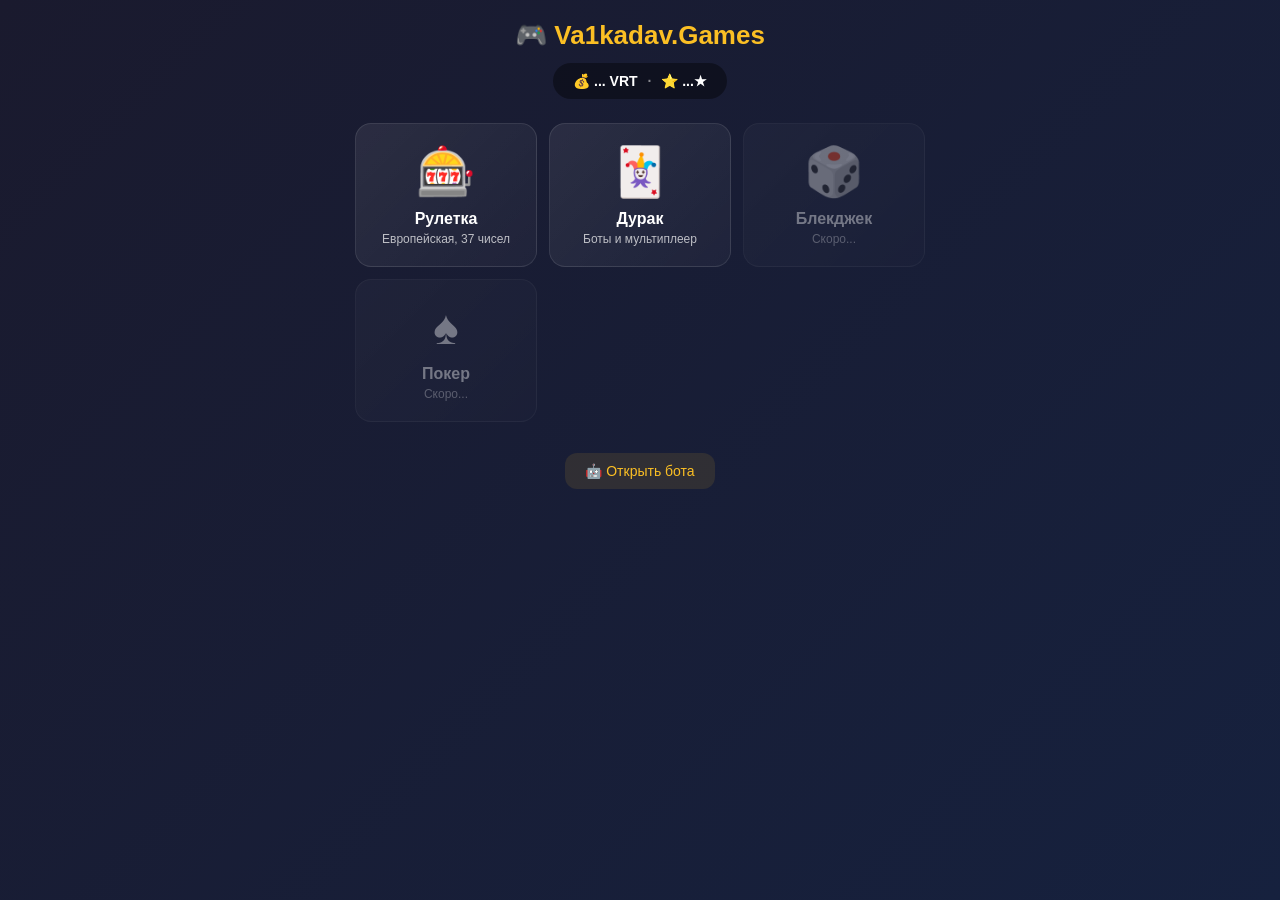
<file: index.html>
<!DOCTYPE html>
<html lang="ru">
<head>
<meta charset="UTF-8">
<meta name="viewport" content="width=device-width, initial-scale=1.0">
<title>🎮 Va1kadav.Games</title>
<link rel="stylesheet" href="style.css">
<script src="https://telegram.org/js/telegram-web-app.js"></script>
</head>
<body>
  <div class="app">
    <header>
      <h1>🎮 Va1kadav.Games</h1>
      <div class="balance">
        💰 <span id="bal-vrt">...</span> VRT
        <span class="sep">·</span>
        ⭐ <span id="bal-stars">...</span>★
      </div>
    </header>

    <div class="games-grid">
      <a class="game-card" href="./roulette/">
        <div class="game-icon">🎰</div>
        <div class="game-name">Рулетка</div>
        <div class="game-desc">Европейская, 37 чисел</div>
      </a>

      <a class="game-card" href="./durak/">
        <div class="game-icon">🃏</div>
        <div class="game-name">Дурак</div>
        <div class="game-desc">Боты и мультиплеер</div>
      </a>

      <!-- Здесь легко добавлять новые игры -->
      <div class="game-card disabled">
        <div class="game-icon">🎲</div>
        <div class="game-name">Блекджек</div>
        <div class="game-desc">Скоро...</div>
      </div>

      <div class="game-card disabled">
        <div class="game-icon">♠️</div>
        <div class="game-name">Покер</div>
        <div class="game-desc">Скоро...</div>
      </div>
    </div>

    <div class="footer">
      <a href="https://t.me/Va1kadavGames_bot">🤖 Открыть бота</a>
    </div>
  </div>

<script>
const API_URL = "https://va1kadav-roulette-backend.loca.lt";
const REQUEST_HEADERS = {
  'Content-Type': 'application/json',
  'bypass-tunnel-reminder': 'true',
  'User-Agent': 'Va1kadavBot/1.0'
};
const tg = window.Telegram.WebApp;
tg.ready();
tg.expand();

async function loadBalance() {
  try {
    const res = await fetch(`${API_URL}/api/durak/me`, {
      method: 'POST',
      headers: REQUEST_HEADERS,
      body: JSON.stringify({ init_data: tg.initData })
    }).then(r => r.json());
    if (res.ok) {
      document.getElementById('bal-vrt').textContent = res.user.balance_vrt;
      document.getElementById('bal-stars').textContent = res.user.balance_stars;
    }
  } catch (e) {
    document.getElementById('bal-vrt').textContent = 'ошибка';
  }
}
loadBalance();
</script>
</body>
</html>
</file>
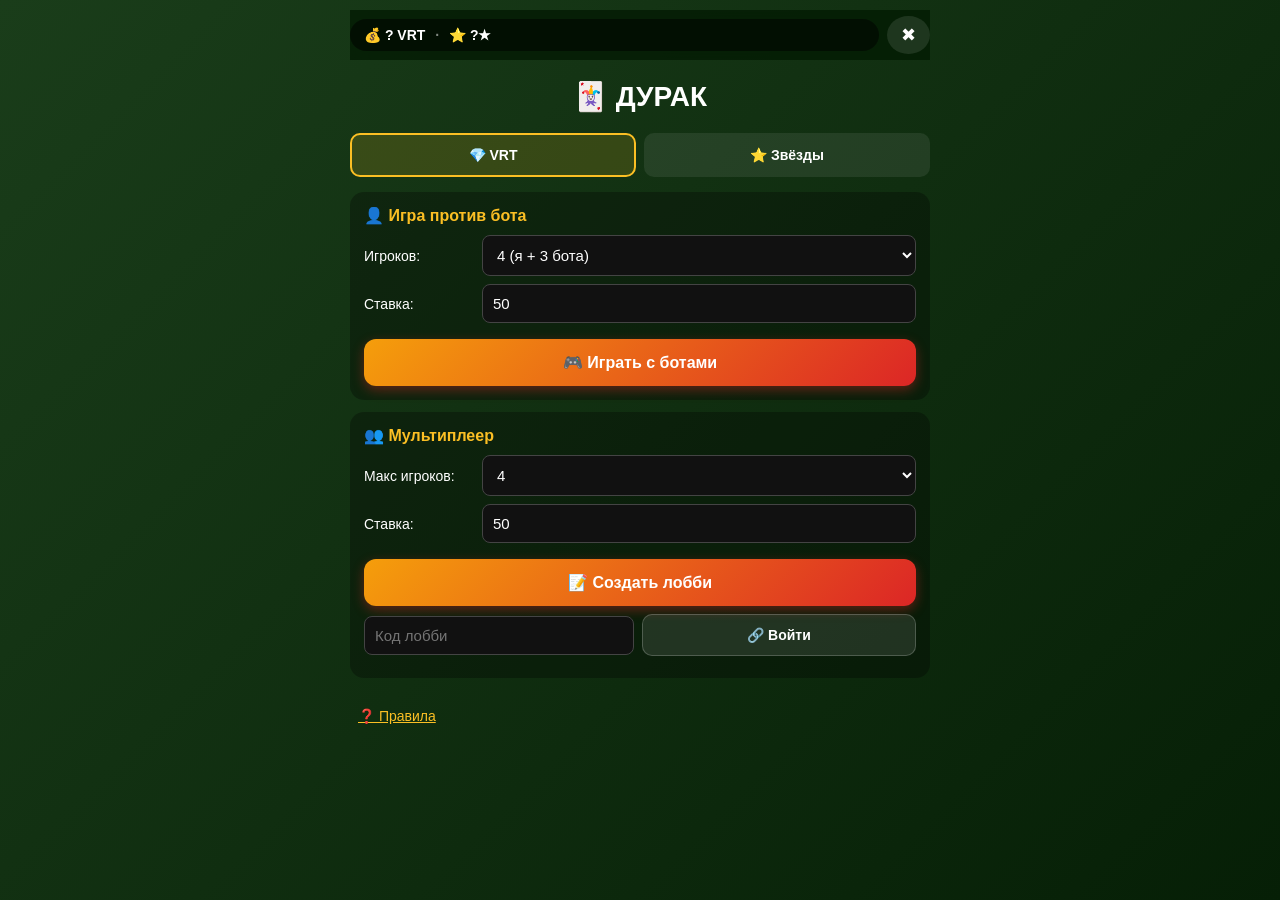
<file: durak/index.html>
<!DOCTYPE html>
<html lang="ru">
<head>
<meta charset="UTF-8">
<meta name="viewport" content="width=device-width, initial-scale=1.0, user-scalable=no">
<title>🃏 Дурак</title>
<link rel="stylesheet" href="style.css">
<script src="https://telegram.org/js/telegram-web-app.js"></script>
</head>
<body>
  <div id="app">
    <!-- Шапка -->
    <header>
      <div class="balance">
        💰 <span id="bal-vrt">...</span> VRT
        <span class="sep">·</span>
        ⭐ <span id="bal-stars">...</span>★
      </div>
      <button id="close-btn">✖</button>
    </header>

    <!-- Загрузка -->
    <div id="loading">Загрузка...</div>

    <!-- Главное меню игры -->
    <div id="menu" style="display:none;">
      <h1>🃏 ДУРАК</h1>

      <div class="mode-switch">
        <button class="mode-btn active" data-mode="vrt">💎 VRT</button>
        <button class="mode-btn" data-mode="stars">⭐ Звёзды</button>
      </div>

      <div class="section">
        <h2>👤 Игра против бота</h2>
        <div class="row">
          <label>Игроков:</label>
          <select id="bot-players">
            <option value="2">2 (я + 1 бот)</option>
            <option value="3">3 (я + 2 бота)</option>
            <option value="4" selected>4 (я + 3 бота)</option>
            <option value="5">5 (я + 4 бота)</option>
            <option value="6">6 (я + 5 ботов)</option>
          </select>
        </div>
        <div class="row">
          <label>Ставка:</label>
          <input id="bot-bet" type="number" value="50" min="10">
        </div>
        <button id="start-bot" class="primary-btn">🎮 Играть с ботами</button>
      </div>

      <div class="section">
        <h2>👥 Мультиплеер</h2>
        <div class="row">
          <label>Макс игроков:</label>
          <select id="mp-players">
            <option value="2">2</option>
            <option value="3">3</option>
            <option value="4" selected>4</option>
            <option value="5">5</option>
            <option value="6">6</option>
          </select>
        </div>
        <div class="row">
          <label>Ставка:</label>
          <input id="mp-bet" type="number" value="50" min="10">
        </div>
        <button id="create-room" class="primary-btn">📝 Создать лобби</button>
        <div class="row">
          <input id="join-code" placeholder="Код лобби" maxlength="6">
          <button id="join-room" class="secondary-btn">🔗 Войти</button>
        </div>
      </div>

      <button id="open-rules" class="link-btn">❓ Правила</button>
    </div>

    <!-- Игра -->
    <div id="game" style="display:none;">
      <div id="trump-bar">
        🎴 Козырь: <span id="trump-suit"></span>
        · Колода: <span id="deck-count">0</span>
      </div>

      <!-- Другие игроки -->
      <div id="opponents"></div>

      <!-- Стол -->
      <div id="table"></div>

      <!-- Мои карты -->
      <div id="my-hand"></div>

      <!-- Кнопки -->
      <div id="actions">
        <button id="btn-pass" class="secondary-btn">🏁 Пас</button>
        <button id="btn-take" class="secondary-btn">🙈 Взять</button>
        <button id="btn-exit" class="link-btn">🚪 Выйти</button>
      </div>

      <div id="status"></div>
    </div>

    <!-- Лобби (мультиплеер) -->
    <div id="lobby" style="display:none;">
      <h1>🃏 Лобби</h1>
      <div class="lobby-code">
        Код: <span id="lobby-code"></span>
        <button id="copy-code" class="link-btn">📋</button>
      </div>
      <div id="lobby-players"></div>
      <button id="start-mp" class="primary-btn">🎮 Начать</button>
      <button id="leave-lobby" class="link-btn">🚪 Выйти</button>
    </div>

    <!-- Победители -->
    <div id="result" style="display:none;"></div>
  </div>

<script src="app.js"></script>
</body>
</html>
</file>
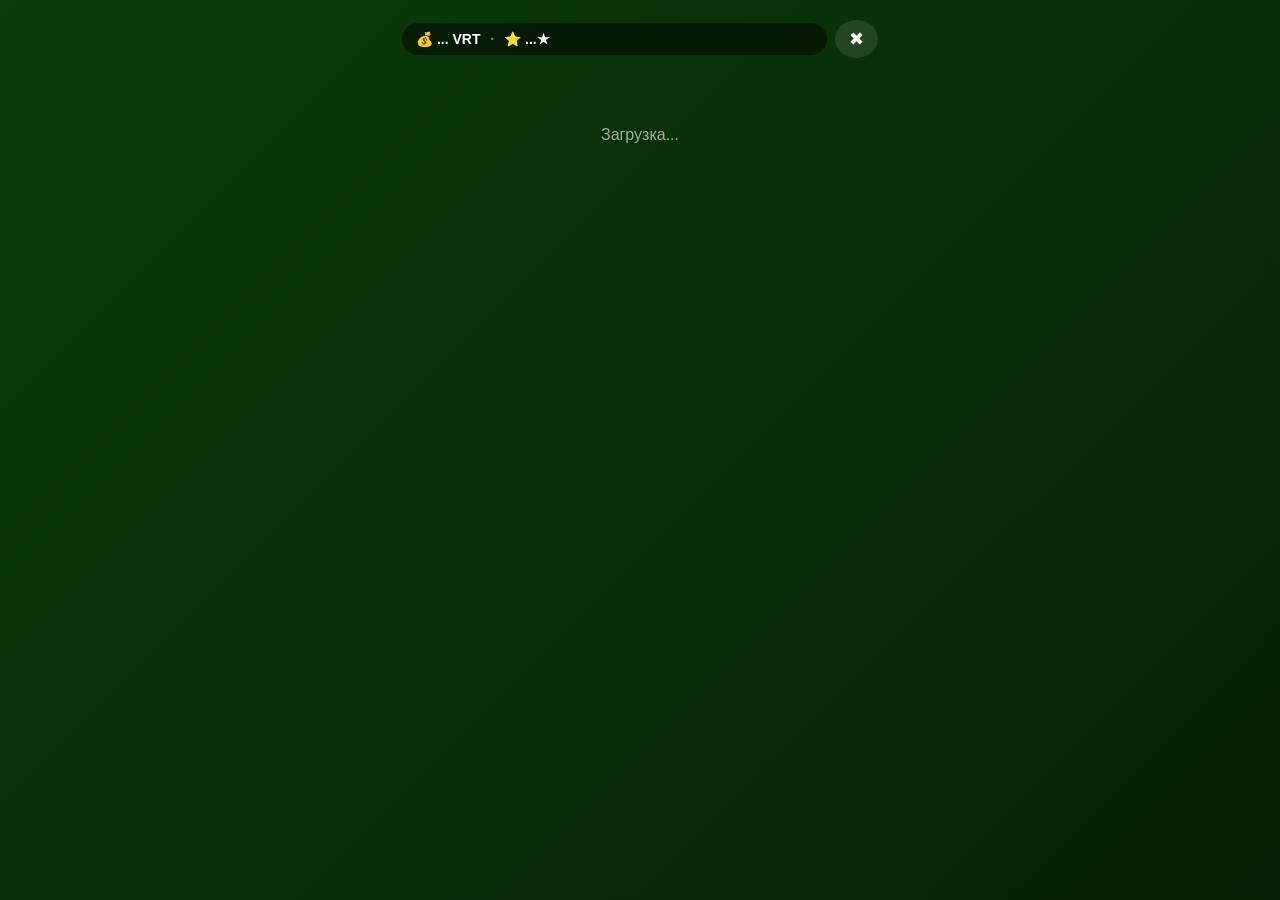
<file: roulette/index.html>
<!DOCTYPE html>
<html lang="ru">
<head>
<meta charset="UTF-8">
<meta name="viewport" content="width=device-width, initial-scale=1.0, user-scalable=no">
<title>🎰 Рулетка Va1kadav</title>
<link rel="stylesheet" href="style.css">
<script src="https://telegram.org/js/telegram-web-app.js"></script>
</head>
<body>
  <div id="app">
    <header>
      <div class="balance">
        💰 <span id="balance-vrt">...</span> VRT
        <span class="sep">·</span>
        ⭐ <span id="balance-stars">...</span>★
      </div>
      <button id="close-btn">✖</button>
    </header>

    <div id="loading">Загрузка...</div>

    <div id="game" style="display:none;">
      <canvas id="wheel" width="320" height="320"></canvas>
      <div id="result"></div>

      <div class="mode-switch">
        <button class="mode-btn active" data-mode="vrt">💎 VRT</button>
        <button class="mode-btn" data-mode="stars">⭐ Звёзды</button>
      </div>

      <div class="bet-section">
        <label>Ставка: <input id="bet" type="number" value="50" min="10"></label>
        <div class="quick-bets">
          <button data-add="10">+10</button>
          <button data-add="50">+50</button>
          <button data-add="100">+100</button>
          <button data-add="500">+500</button>
        </div>
      </div>

      <div class="table">
        <button class="zero" data-bet="straight:0">0</button>
        <div class="numbers" id="numbers"></div>
      </div>

      <div class="outside-bets">
        <button data-bet="red">🔴 Красное x2</button>
        <button data-bet="black">⚫ Чёрное x2</button>
        <button data-bet="even">Чётное x2</button>
        <button data-bet="odd">Нечётное x2</button>
        <button data-bet="low">1-18 x2</button>
        <button data-bet="high">19-36 x2</button>
        <button data-bet="dozen1">1-12 x3</button>
        <button data-bet="dozen2">13-24 x3</button>
        <button data-bet="dozen3">25-36 x3</button>
      </div>

      <button id="spin-btn" disabled>🎰 КРУТИТЬ</button>
    </div>
  </div>

<script src="app.js"></script>
</body>
</html>
</file>
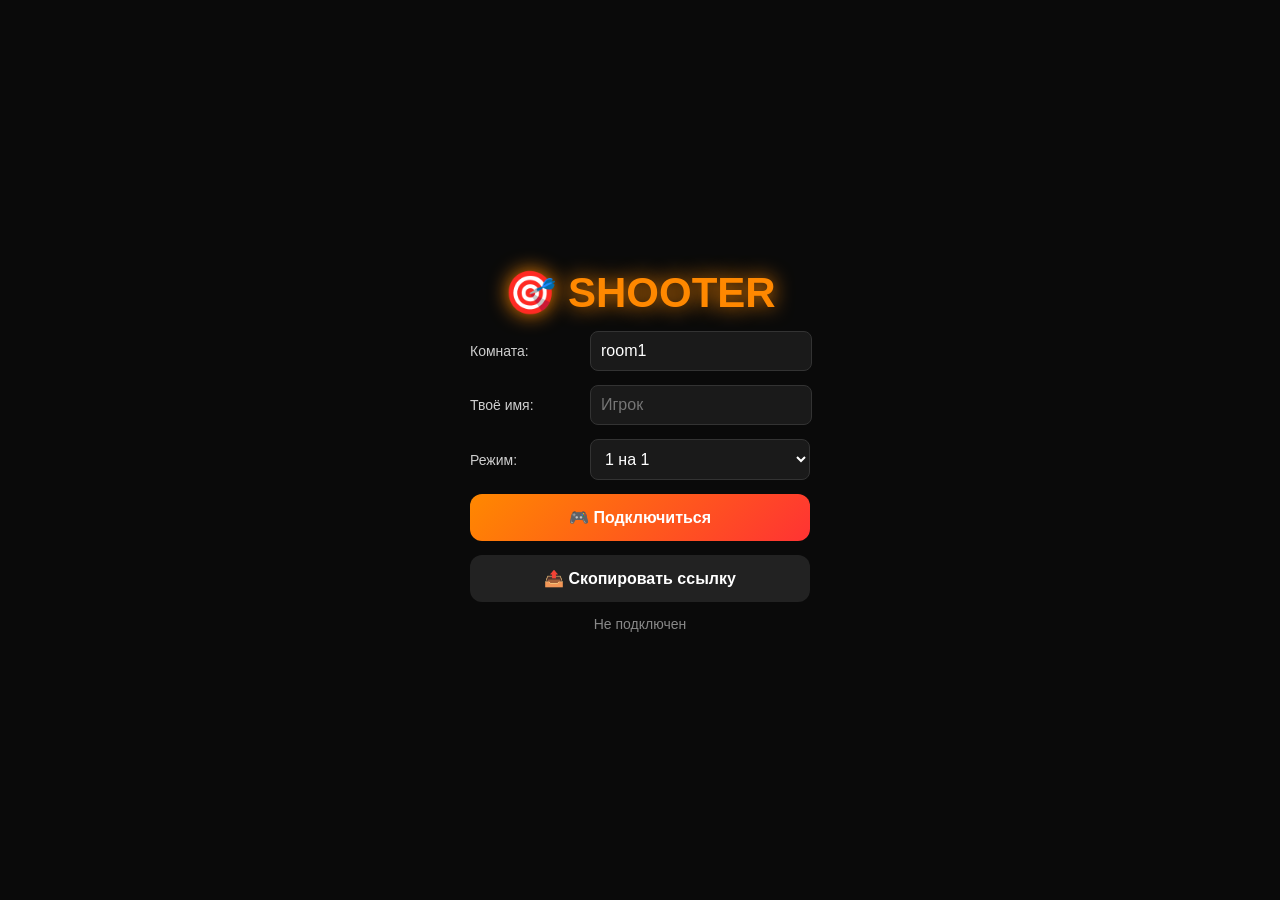
<file: shooter/index.html>
<!DOCTYPE html>
<html lang="ru">
<head>
<meta charset="UTF-8">
<meta name="viewport" content="width=device-width,initial-scale=1,user-scalable=no">
<title>🎯 Shooter</title>
<link rel="stylesheet" href="style.css">
<script src="https://telegram.org/js/telegram-web-app.js"></script>
</head>
<body>
  <div id="app">
    <div id="menu">
      <h1>🎯 SHOOTER</h1>
      <div class="input-row">
        <label>Комната:</label>
        <input id="room-code" type="text" value="room1" maxlength="20">
      </div>
      <div class="input-row">
        <label>Твоё имя:</label>
        <input id="player-name" type="text" placeholder="Игрок">
      </div>
      <div class="input-row">
        <label>Режим:</label>
        <select id="game-mode">
          <option value="1v1">1 на 1</option>
          <option value="2v2">2 на 2</option>
          <option value="dm">Deathmatch</option>
        </select>
      </div>
      <button id="btn-connect" class="primary">🎮 Подключиться</button>
      <button id="btn-share" class="secondary">📤 Скопировать ссылку</button>
      <div id="status">Не подключен</div>
    </div>

    <div id="game" style="display:none;">
      <canvas id="canvas"></canvas>

      <div id="hud-top">
        <div id="hp-bar">
          <div id="hp-fill"></div>
          <span id="hp-text">100</span>
        </div>
        <div id="weapon-info">
          <span id="weapon-name">DEAGLE</span>
          <span id="ammo">7 / 7</span>
        </div>
        <div id="kills">
          <span id="kills-text">0 / 0</span>
        </div>
      </div>

      <div id="weapons-bar">
        <button data-weapon="deagle" class="weapon-btn active">1️⃣ Дигл</button>
        <button data-weapon="ak" class="weapon-btn">2️⃣ AK</button>
        <button data-weapon="lmg" class="weapon-btn">3️⃣ Пулемёт</button>
        <button data-weapon="awp" class="weapon-btn">4️⃣ AWP</button>
        <button data-weapon="shotgun" class="weapon-btn">5️⃣ Дробовик</button>
        <button data-weapon="knife" class="weapon-btn">6️⃣ Нож</button>
      </div>

      <div id="respawn" style="display:none;">
        <div>💀 ТЫ УМЕР</div>
        <div id="respawn-timer">3</div>
      </div>

      <div id="mobile-controls" style="display:none;">
        <div class="joystick" id="joy-move">
          <div class="stick"></div>
        </div>
        <div class="joystick" id="joy-aim">
          <div class="stick"></div>
        </div>
        <button id="btn-reload-mobile">🔄</button>
        <button id="btn-crouch-mobile">⬇️</button>
      </div>
    </div>
  </div>

<script src="app.js"></script>
</body>
</html>
</file>
<file: style.css>
* { box-sizing: border-box; -webkit-tap-highlight-color: transparent; }

body {
  margin: 0;
  font-family: -apple-system, BlinkMacSystemFont, "Segoe UI", Roboto, sans-serif;
  background: linear-gradient(135deg, #1a1a2e, #16213e);
  color: #fff;
  min-height: 100vh;
  user-select: none;
}

.app {
  max-width: 600px;
  margin: 0 auto;
  padding: 20px 15px 40px;
}

header {
  text-align: center;
  margin-bottom: 24px;
}

h1 {
  font-size: 26px;
  margin: 0 0 12px;
  color: #fbbf24;
}

.balance {
  display: inline-block;
  background: rgba(0,0,0,0.4);
  padding: 10px 20px;
  border-radius: 24px;
  font-size: 14px;
  font-weight: bold;
}

.balance .sep { opacity: 0.5; margin: 0 6px; }

.games-grid {
  display: grid;
  grid-template-columns: repeat(auto-fill, minmax(150px, 1fr));
  gap: 12px;
  margin: 20px 0;
}

.game-card {
  display: flex;
  flex-direction: column;
  align-items: center;
  padding: 20px 12px;
  background: linear-gradient(135deg, rgba(255,255,255,0.08), rgba(255,255,255,0.03));
  border: 1px solid rgba(255,255,255,0.1);
  border-radius: 16px;
  text-decoration: none;
  color: #fff;
  transition: transform 0.15s, box-shadow 0.15s;
  cursor: pointer;
}

.game-card:not(.disabled):hover {
  transform: translateY(-4px);
  box-shadow: 0 10px 30px rgba(0,0,0,0.4);
  border-color: #fbbf24;
}

.game-card.disabled {
  opacity: 0.4;
  cursor: not-allowed;
}

.game-icon {
  font-size: 48px;
  margin-bottom: 10px;
}

.game-name {
  font-size: 16px;
  font-weight: bold;
  margin-bottom: 4px;
}

.game-desc {
  font-size: 12px;
  opacity: 0.7;
  text-align: center;
}

.footer {
  text-align: center;
  margin-top: 40px;
}

.footer a {
  color: #fbbf24;
  text-decoration: none;
  padding: 10px 20px;
  background: rgba(251,191,36,0.1);
  border-radius: 12px;
  font-size: 14px;
}
</file>
<file: durak/style.css>
* { box-sizing: border-box; -webkit-tap-highlight-color: transparent; }

body {
  margin: 0;
  font-family: -apple-system, BlinkMacSystemFont, "Segoe UI", Roboto, sans-serif;
  background: linear-gradient(135deg, #1a3d1a, #061f06);
  color: #fff;
  min-height: 100vh;
  user-select: none;
  overflow-x: hidden;
}

#app {
  max-width: 600px;
  margin: 0 auto;
  padding: 10px 10px 100px;
  min-height: 100vh;
}

header {
  display: flex;
  justify-content: space-between;
  align-items: center;
  gap: 8px;
  padding: 6px 0;
  position: sticky;
  top: 0;
  background: rgba(6, 31, 6, 0.95);
  z-index: 100;
  backdrop-filter: blur(10px);
}

.balance {
  background: rgba(0,0,0,0.5);
  padding: 8px 14px;
  border-radius: 20px;
  font-weight: bold;
  font-size: 14px;
  flex: 1;
}
.balance .sep { opacity: 0.5; margin: 0 6px; }

#close-btn {
  background: rgba(255,255,255,0.1);
  border: none;
  color: #fff;
  padding: 8px 14px;
  border-radius: 50%;
  font-size: 18px;
  cursor: pointer;
}

#loading { text-align: center; padding: 60px 20px; color: #aaa; }

h1 { text-align: center; font-size: 28px; margin: 20px 0; }

.mode-switch { display: flex; gap: 8px; margin: 15px 0; }
.mode-btn {
  flex: 1; background: rgba(255,255,255,0.08);
  border: 2px solid transparent; color: #fff;
  padding: 12px; border-radius: 10px;
  font-weight: 600; font-size: 14px;
  cursor: pointer; transition: all 0.2s;
}
.mode-btn.active {
  border-color: #fbbf24; background: rgba(251,191,36,0.15);
}

.section {
  background: rgba(0,0,0,0.3); border-radius: 14px;
  padding: 14px; margin: 12px 0;
}
.section h2 { font-size: 16px; margin: 0 0 10px 0; color: #fbbf24; }

.row {
  display: flex; align-items: center; gap: 8px; margin: 8px 0;
}
.row label { flex: 0 0 110px; font-size: 14px; }
.row select,
.row input {
  flex: 1; background: #111; color: #fff;
  border: 1px solid #444; border-radius: 8px;
  padding: 10px; font-size: 15px;
}

.primary-btn {
  width: 100%; padding: 14px;
  background: linear-gradient(135deg, #f59e0b, #dc2626);
  color: #fff; border: none; border-radius: 12px;
  font-size: 16px; font-weight: bold;
  margin-top: 8px; cursor: pointer;
  transition: transform 0.1s, box-shadow 0.2s;
  box-shadow: 0 4px 12px rgba(220, 38, 38, 0.4);
}
.primary-btn:active { transform: scale(0.96); }

.secondary-btn {
  flex: 1; padding: 12px;
  background: rgba(255,255,255,0.1);
  color: #fff; border: 1px solid rgba(255,255,255,0.2);
  border-radius: 10px; font-size: 14px;
  font-weight: 600; cursor: pointer;
  transition: transform 0.1s, background 0.2s;
}
.secondary-btn:active {
  transform: scale(0.96); background: rgba(255,255,255,0.15);
}

.link-btn {
  background: none; border: none;
  color: #fbbf24; text-decoration: underline;
  padding: 8px; font-size: 14px;
  margin-top: 10px; cursor: pointer;
}

#trump-bar {
  text-align: center; padding: 10px;
  background: rgba(0,0,0,0.4);
  border-radius: 10px; font-size: 14px;
  margin-bottom: 10px;
}
#trump-suit {
  font-size: 22px; color: #fbbf24;
  display: inline-block; font-weight: bold;
}

#opponents {
  display: flex; flex-wrap: wrap; gap: 8px;
  justify-content: center; margin: 12px 0;
  min-height: 80px;
}
.opponent {
  background: rgba(0,0,0,0.4); border-radius: 10px;
  padding: 8px 12px; font-size: 12px;
  text-align: center; min-width: 80px;
  border: 2px solid transparent;
  transition: all 0.3s;
}
.opponent.turn {
  border-color: #fbbf24;
  box-shadow: 0 0 12px #fbbf24;
  animation: opponentPulse 1.5s ease-in-out infinite;
}
.opponent.active-turn {
  border-color: #f59e0b;
  box-shadow: 0 0 20px #f59e0b, 0 0 40px rgba(245, 158, 11, 0.5);
  transform: scale(1.05);
  animation: botThinking 1s ease-in-out infinite;
}
.opponent .name { font-weight: bold; margin-bottom: 4px; }
.opponent .count { opacity: 0.8; }

#table {
  min-height: 140px;
  background: rgba(0,0,0,0.25);
  border-radius: 12px; padding: 10px;
  display: flex; flex-wrap: wrap; gap: 10px;
  justify-content: center; align-items: center;
  margin: 12px 0;
}

.card-pair {
  display: flex; flex-direction: column; gap: 2px;
  background: rgba(0,0,0,0.2);
  padding: 4px; border-radius: 6px;
  border: 1px solid rgba(255,255,255,0.05);
}

#my-hand {
  display: flex; flex-wrap: wrap; gap: 6px;
  justify-content: center; padding: 10px 0;
  min-height: 120px;
}

.card {
  width: 48px; height: 68px;
  background: #fff; color: #111;
  border-radius: 6px;
  display: flex; flex-direction: column;
  justify-content: space-between; align-items: center;
  padding: 4px; font-weight: bold; font-size: 18px;
  cursor: pointer;
  box-shadow: 0 2px 6px rgba(0,0,0,0.4);
  transition: transform 0.15s, box-shadow 0.2s;
  border: 2px solid transparent;
  animation: cardAppear 0.3s ease-out;
}
.card:hover { transform: translateY(-4px); }
.card.selected {
  border-color: #fbbf24; transform: translateY(-8px);
  box-shadow: 0 8px 20px rgba(251,191,36,0.5);
}
.card.red { color: #dc2626; }
.card.black { color: #111; }

.card .suit { font-size: 22px; line-height: 1; }
.card .rank { font-size: 16px; }

.card.small { width: 36px; height: 52px; font-size: 14px; }
.card.small .suit { font-size: 16px; }
.card.small .rank { font-size: 12px; }

.card.fly-in {
  animation: cardFlyIn 0.5s ease-out;
}
.card.slam {
  animation: cardSlam 0.4s ease-out;
}

#actions {
  display: flex; gap: 8px; margin: 12px 0;
  flex-wrap: wrap;
}

#status {
  text-align: center; padding: 12px;
  font-size: 14px; color: #fbbf24;
  min-height: 40px;
}

.lobby-code {
  text-align: center; font-size: 24px;
  padding: 20px; background: rgba(0,0,0,0.4);
  border-radius: 12px; margin: 15px 0;
  letter-spacing: 3px;
}
.lobby-code span { color: #fbbf24; font-weight: bold; }

#lobby-players { margin: 15px 0; }
.lobby-player {
  padding: 10px 14px; background: rgba(0,0,0,0.3);
  border-radius: 10px; margin: 6px 0;
  display: flex; justify-content: space-between;
}
.lobby-player.ready { border-left: 4px solid #4ade80; }

#result { text-align: center; padding: 30px 20px; }
#result h2 { font-size: 32px; margin: 20px 0; }
#result .win { color: #4ade80; }
#result .lose { color: #f87171; }
#result .prize { font-size: 24px; margin: 20px 0; color: #fbbf24; }

/* ═══════════════════════════════════════════════════ */
/*  🎬 АНИМАЦИИ                                       */
/* ═══════════════════════════════════════════════════ */

@keyframes cardAppear {
  from { opacity: 0; transform: translateY(-30px) scale(0.7); }
  to { opacity: 1; transform: translateY(0) scale(1); }
}

@keyframes cardFlyIn {
  0% { opacity: 0; transform: translate(-50px, -50px) rotate(-45deg) scale(0.3); }
  60% { opacity: 1; transform: translate(0, 0) rotate(0deg) scale(1.1); }
  100% { transform: translate(0, 0) rotate(0deg) scale(1); }
}

@keyframes cardSlam {
  0% { transform: translateY(-30px) rotate(-15deg) scale(0.8); opacity: 0; }
  50% { transform: translateY(5px) rotate(5deg) scale(1.1); opacity: 1; }
  100% { transform: translateY(0) rotate(0) scale(1); }
}

@keyframes shake {
  0%, 100% { transform: translateX(0); }
  20% { transform: translateX(-8px); }
  40% { transform: translateX(8px); }
  60% { transform: translateX(-5px); }
  80% { transform: translateX(5px); }
}

@keyframes toastAppear {
  0% { opacity: 0; transform: translateX(-50%) translateY(-30px) scale(0.7); }
  15% { opacity: 1; transform: translateX(-50%) translateY(0) scale(1.05); }
  25% { transform: translateX(-50%) translateY(0) scale(1); }
  85% { opacity: 1; transform: translateX(-50%) translateY(0) scale(1); }
  100% { opacity: 0; transform: translateX(-50%) translateY(-30px) scale(0.7); }
}

@keyframes pulse {
  0% { transform: scale(1); color: #fbbf24; }
  50% { transform: scale(1.5); color: #f87171; }
  100% { transform: scale(1); color: #fbbf24; }
}

@keyframes opponentPulse {
  0%, 100% { box-shadow: 0 0 12px #fbbf24; }
  50% { box-shadow: 0 0 24px #fbbf24, 0 0 36px rgba(251,191,36,0.5); }
}

@keyframes botThinking {
  0%, 100% { box-shadow: 0 0 20px #f59e0b, 0 0 40px rgba(245,158,11,0.5); }
  50% { box-shadow: 0 0 30px #f59e0b, 0 0 60px rgba(245,158,11,0.7); }
}

.shake { animation: shake 0.4s ease-out; }
#trump-suit.pulse { animation: pulse 0.8s ease-out; }

.toast {
  position: fixed; top: 80px; left: 50%;
  transform: translateX(-50%);
  padding: 14px 28px; border-radius: 30px;
  font-weight: bold; font-size: 15px;
  z-index: 9999;
  animation: toastAppear 1.5s ease-out forwards;
  box-shadow: 0 8px 32px rgba(0,0,0,0.6);
  pointer-events: none; max-width: 90vw;
  text-align: center;
}

.toast-success { background: linear-gradient(135deg, #10b981, #059669); }
.toast-error { background: linear-gradient(135deg, #ef4444, #b91c1c); }
.toast-info { background: linear-gradient(135deg, #f59e0b, #dc2626); }
</file>
<file: roulette/style.css>
* { box-sizing: border-box; -webkit-tap-highlight-color: transparent; }

body {
  margin: 0;
  font-family: -apple-system, BlinkMacSystemFont, "Segoe UI", Roboto, sans-serif;
  background: linear-gradient(135deg, #0a3d0a, #061f06);
  color: #fff;
  min-height: 100vh;
  user-select: none;
}

#app { max-width: 500px; margin: 0 auto; padding: 12px 12px 80px; }

header {
  display: flex; justify-content: space-between; align-items: center;
  padding: 8px 0; gap: 8px;
}

.balance {
  background: rgba(0,0,0,0.5);
  padding: 8px 14px;
  border-radius: 20px;
  font-weight: bold;
  font-size: 14px;
  flex: 1;
}
.balance .sep { opacity: 0.5; margin: 0 6px; }

#close-btn {
  background: rgba(255,255,255,0.1);
  border: none; color: #fff;
  padding: 8px 14px; border-radius: 50%;
  font-size: 18px;
}

#loading {
  text-align: center;
  padding: 60px 20px;
  color: #aaa;
}

#wheel {
  display: block;
  margin: 20px auto;
  transition: transform 4s cubic-bezier(0.25, 0.1, 0.25, 1);
  filter: drop-shadow(0 10px 20px rgba(0,0,0,0.5));
}

#result {
  text-align: center;
  font-size: 20px;
  font-weight: bold;
  min-height: 28px;
  margin: 10px 0;
  transition: all 0.3s;
}
#result.win  { color: #4ade80; text-shadow: 0 0 12px #4ade80; }
#result.lose { color: #f87171; }

.mode-switch {
  display: flex; gap: 8px; margin: 12px 0;
}
.mode-btn {
  flex: 1;
  background: rgba(255,255,255,0.08);
  border: 2px solid transparent;
  color: #fff; padding: 12px;
  border-radius: 10px;
  font-weight: 600;
  font-size: 14px;
}
.mode-btn.active {
  border-color: #fbbf24;
  background: rgba(251,191,36,0.15);
}

.bet-section {
  background: rgba(0,0,0,0.3);
  border-radius: 12px; padding: 12px; margin: 12px 0;
}

#bet {
  background: #111; color: #fff;
  border: 1px solid #444;
  border-radius: 8px; padding: 8px;
  width: 100px; font-size: 16px; text-align: center;
}

.quick-bets { display: flex; gap: 6px; margin-top: 8px; }
.quick-bets button {
  flex: 1; background: #1a5c1a; color: #fff;
  border: none; padding: 8px;
  border-radius: 8px; font-weight: bold;
}

.table {
  display: grid; grid-template-columns: 40px 1fr;
  gap: 4px; margin: 12px 0;
}
.zero {
  background: #0a7c0a; color: #fff;
  border: 2px solid #fff; border-radius: 8px;
  font-weight: bold; font-size: 18px;
}
.numbers {
  display: grid; grid-template-columns: repeat(3, 1fr); gap: 4px;
}
.numbers button {
  border: 2px solid rgba(255,255,255,0.3);
  border-radius: 8px; padding: 10px 4px;
  font-weight: bold; color: #fff; font-size: 14px;
}
.numbers button.red   { background: #b91c1c; }
.numbers button.black { background: #1f1f1f; }

.outside-bets {
  display: grid; grid-template-columns: repeat(2, 1fr); gap: 6px;
}
.outside-bets button {
  background: rgba(255,255,255,0.08);
  border: 1px solid rgba(255,255,255,0.2);
  color: #fff; padding: 12px;
  border-radius: 10px; font-weight: 600; font-size: 13px;
}

.outside-bets button.selected,
.numbers button.selected,
.zero.selected {
  outline: 3px solid #fbbf24;
  transform: scale(0.96);
}

#spin-btn {
  display: block; width: 100%;
  padding: 18px;
  background: linear-gradient(135deg, #f59e0b, #dc2626);
  color: #fff; border: none; border-radius: 14px;
  font-size: 20px; font-weight: bold;
  margin-top: 16px;
  box-shadow: 0 6px 20px rgba(220,38,38,0.5);
  transition: transform 0.15s;
}
#spin-btn:disabled { opacity: 0.4; box-shadow: none; }
#spin-btn:active:not(:disabled) { transform: scale(0.97); }
</file>
<file: shooter/style.css>
* { box-sizing: border-box; -webkit-tap-highlight-color: transparent; user-select: none; }

body {
  margin: 0;
  font-family: -apple-system, BlinkMacSystemFont, "Segoe UI", Roboto, sans-serif;
  background: #0a0a0a;
  color: #fff;
  min-height: 100vh;
  overflow: hidden;
}

#app { width: 100vw; height: 100vh; position: relative; }

#menu {
  display: flex;
  flex-direction: column;
  align-items: center;
  justify-content: center;
  height: 100%;
  padding: 20px;
  gap: 14px;
}

h1 { font-size: 42px; color: #ff8800; margin: 0; text-shadow: 0 0 20px #ff8800; }

.input-row {
  display: flex;
  align-items: center;
  gap: 10px;
  width: 100%;
  max-width: 340px;
}
.input-row label { flex: 0 0 110px; font-size: 14px; opacity: 0.8; }
.input-row input,
.input-row select {
  flex: 1;
  background: #1a1a1a;
  color: #fff;
  border: 1px solid #333;
  border-radius: 8px;
  padding: 10px;
  font-size: 16px;
  outline: none;
}

.primary, .secondary {
  width: 100%;
  max-width: 340px;
  padding: 14px;
  border: none;
  border-radius: 12px;
  font-size: 16px;
  font-weight: bold;
  cursor: pointer;
}
.primary { background: linear-gradient(135deg, #ff8800, #ff3333); color: #fff; }
.secondary { background: #222; color: #fff; }
.primary:active, .secondary:active { transform: scale(0.97); }

#status { font-size: 14px; color: #888; }

#game { position: relative; width: 100%; height: 100%; }

#canvas {
  display: block;
  width: 100%;
  height: 100%;
  background: #111;
  cursor: crosshair;
}

#hud-top {
  position: absolute;
  top: 10px;
  left: 10px;
  right: 10px;
  display: flex;
  justify-content: space-between;
  gap: 10px;
  z-index: 10;
  pointer-events: none;
}

#hp-bar {
  position: relative;
  width: 180px;
  height: 30px;
  background: rgba(0,0,0,0.7);
  border-radius: 6px;
  overflow: hidden;
  border: 2px solid #333;
}
#hp-fill {
  position: absolute;
  top: 0; left: 0;
  height: 100%;
  width: 100%;
  background: linear-gradient(90deg, #ff3333, #ffaa33);
  transition: width 0.2s;
}
#hp-text {
  position: absolute;
  top: 50%; left: 50%;
  transform: translate(-50%, -50%);
  font-weight: bold;
  text-shadow: 0 0 4px #000;
}

#weapon-info, #kills {
  background: rgba(0,0,0,0.7);
  padding: 6px 12px;
  border-radius: 6px;
  border: 2px solid #333;
  font-size: 14px;
  font-weight: bold;
}

#weapon-name { color: #ffaa00; margin-right: 8px; }

#weapons-bar {
  position: absolute;
  bottom: 10px;
  left: 50%;
  transform: translateX(-50%);
  display: flex;
  gap: 6px;
  z-index: 10;
  flex-wrap: wrap;
  justify-content: center;
  max-width: 90vw;
}
.weapon-btn {
  background: rgba(0,0,0,0.7);
  border: 2px solid #444;
  color: #fff;
  padding: 8px 12px;
  border-radius: 8px;
  font-size: 12px;
  cursor: pointer;
  font-weight: 600;
  white-space: nowrap;
}
.weapon-btn.active {
  border-color: #ffaa00;
  background: rgba(255,170,0,0.2);
  color: #ffaa00;
}

#respawn {
  position: absolute;
  top: 50%; left: 50%;
  transform: translate(-50%, -50%);
  text-align: center;
  background: rgba(0,0,0,0.85);
  padding: 30px 60px;
  border-radius: 20px;
  border: 3px solid #ff3333;
  z-index: 100;
}
#respawn div:first-child { font-size: 32px; color: #ff3333; margin-bottom: 10px; }
#respawn-timer { font-size: 48px; font-weight: bold; color: #fff; }

#mobile-controls {
  position: absolute;
  bottom: 0;
  left: 0;
  right: 0;
  height: 220px;
  display: flex;
  justify-content: space-between;
  align-items: flex-end;
  padding: 20px;
  pointer-events: none;
  z-index: 20;
}

.joystick {
  width: 130px;
  height: 130px;
  border-radius: 50%;
  background: rgba(255,255,255,0.08);
  border: 2px solid rgba(255,255,255,0.2);
  position: relative;
  pointer-events: auto;
  touch-action: none;
}

.stick {
  position: absolute;
  top: 50%; left: 50%;
  width: 60px; height: 60px;
  margin: -30px 0 0 -30px;
  border-radius: 50%;
  background: rgba(255,136,0,0.5);
  border: 2px solid #ff8800;
}

#btn-reload-mobile, #btn-crouch-mobile {
  position: absolute;
  width: 70px;
  height: 70px;
  border-radius: 50%;
  background: rgba(255,255,255,0.1);
  border: 2px solid #888;
  color: #fff;
  font-size: 24px;
  pointer-events: auto;
  touch-action: none;
}
#btn-reload-mobile { bottom: 160px; right: 20px; }
#btn-crouch-mobile { bottom: 80px; right: 20px; }
</file>
